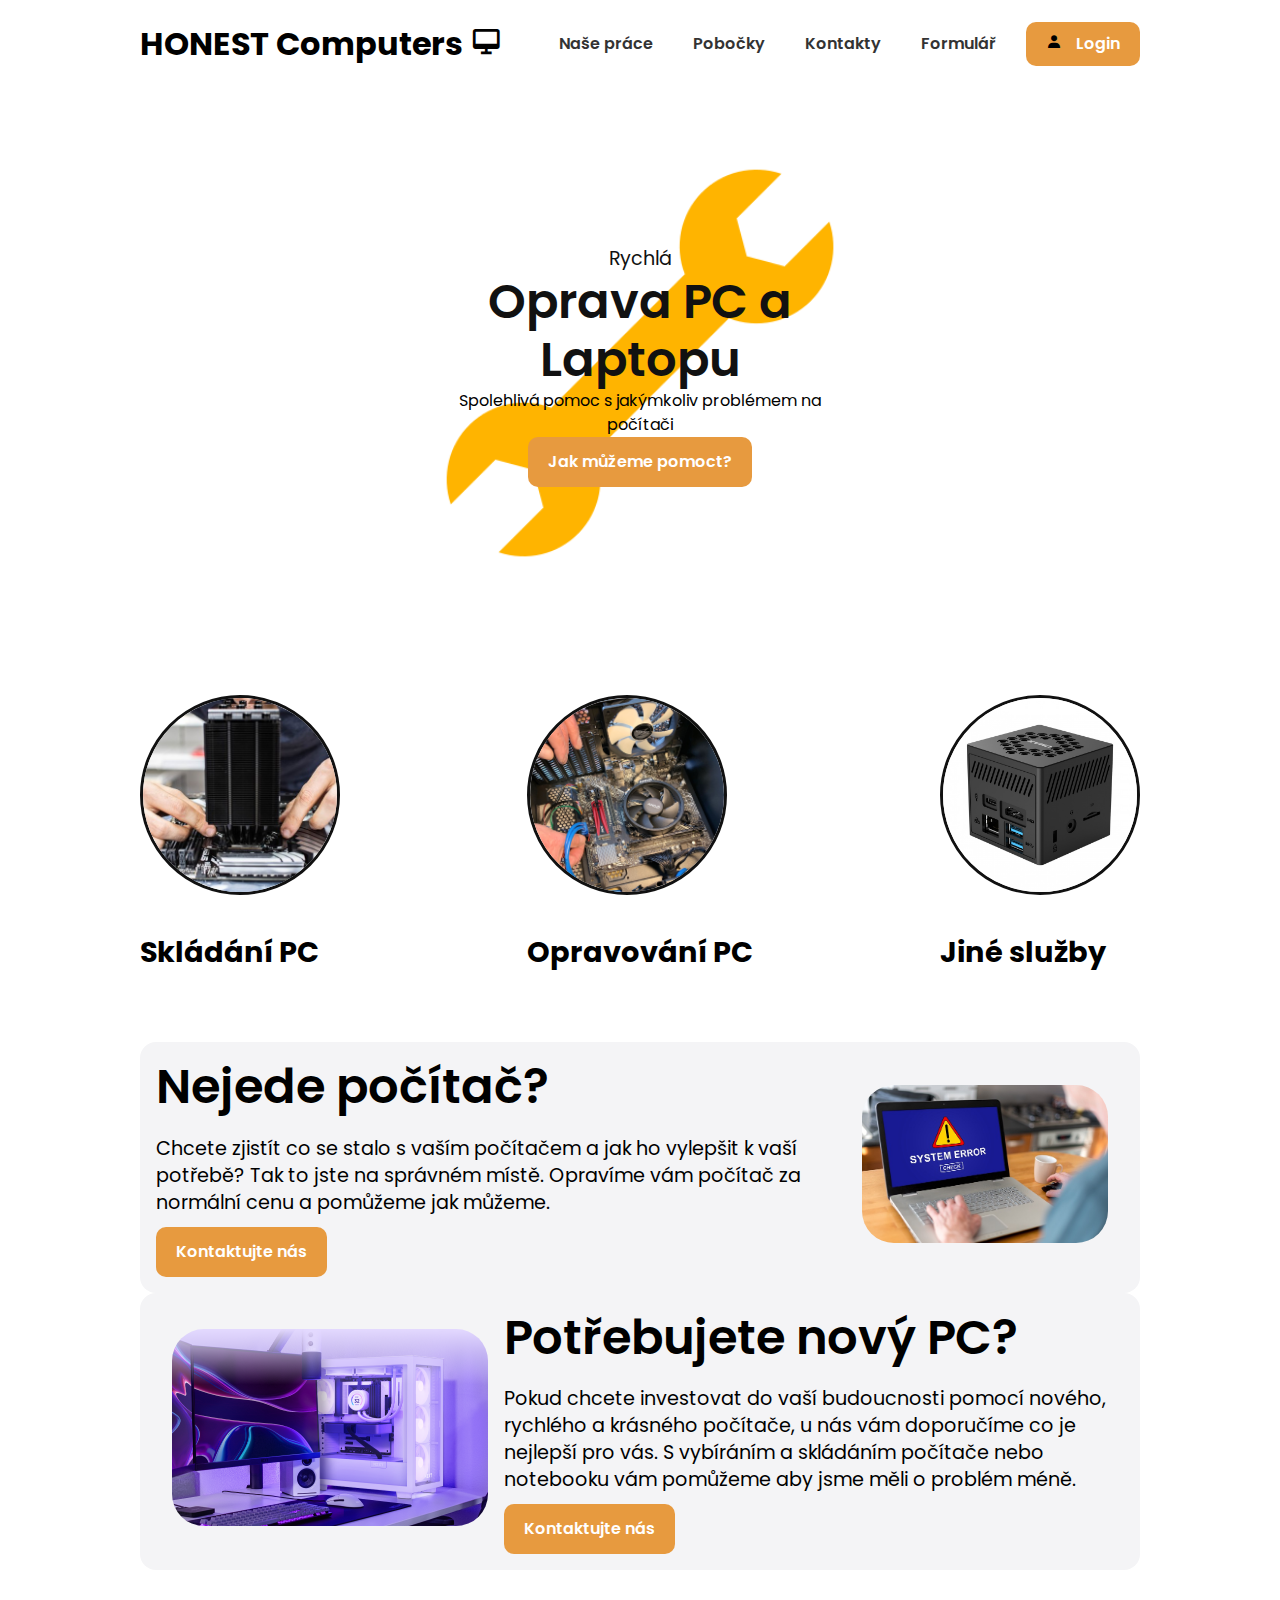
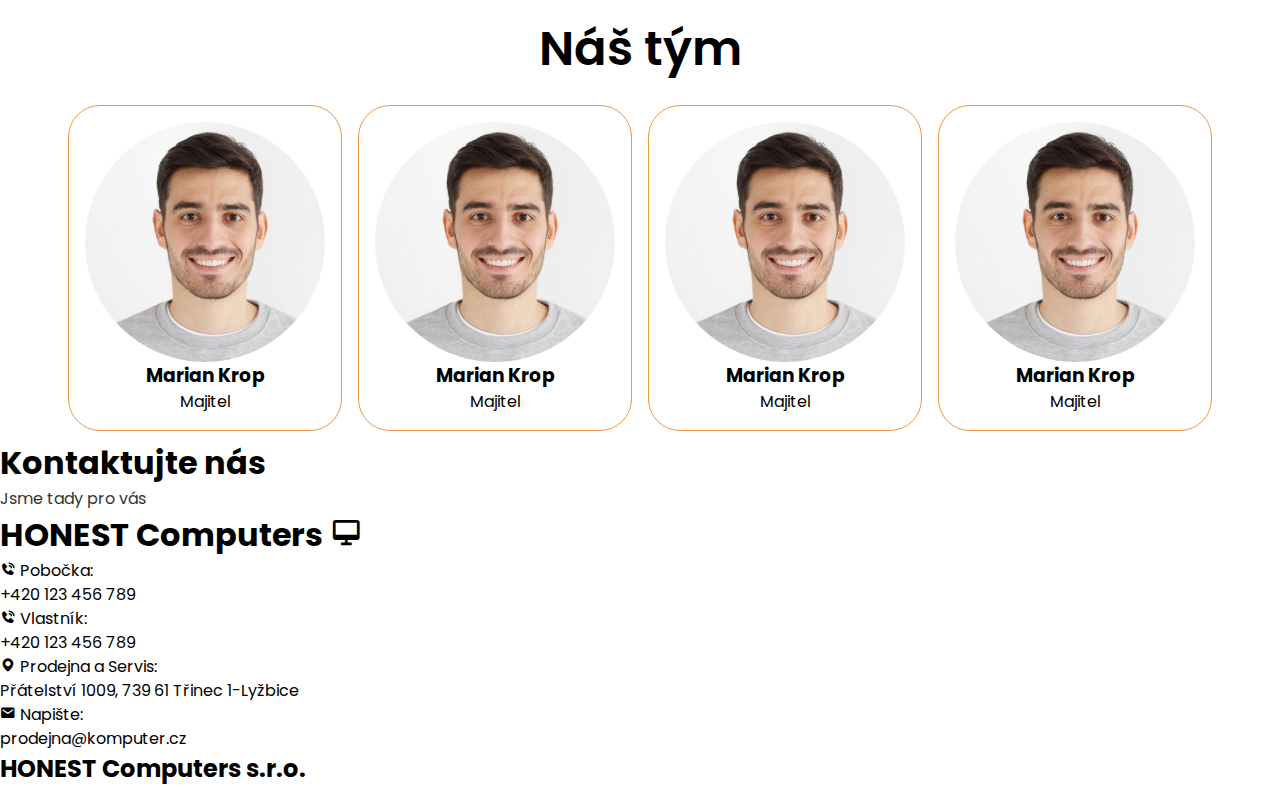
<file: src/index.html>
<!DOCTYPE html>
<html lang="cz">
<head>
    <meta charset="UTF-8">
    <meta name="description" content="HONEST Computers">
    <meta name="keywords" content="PC, Laptop, Oprava, Servis, Pomoc">
    <meta name="author" content="Marek Veit">
    <meta name="viewport" content="width=device-width, initial-scale=1.0">
    <link rel="icon" type="image/x-icon" href="#">
    <link rel="stylesheet" href="../src/css/main.css">
    <link href='https://unpkg.com/boxicons@2.1.4/css/boxicons.min.css' rel='stylesheet'>
    <link rel="preconnect" href="https://fonts.googleapis.com">
    <link rel="preconnect" href="https://fonts.gstatic.com" crossorigin>
    <link href="https://fonts.googleapis.com/css2?family=Poppins:ital,wght@0,100;0,200;0,300;0,400;0,500;0,600;0,700;0,800;0,900;1,100;1,200;1,300;1,400;1,500;1,600;1,700;1,800;1,900&display=swap" rel="stylesheet">
    <title>HONEST Computers</title>
</head>
<body>
    <nav class="navbar">
        <div class="container">
            <div class="logo">
                <a href="index.html">
                    <h1>HONEST Computers <i class='bx bx-desktop'></i></h1>
                </a>
            </div>
            <div class="main-menu">
                <ul>
                    <li><a href="../src/prace.html" target="_blank">Naše práce</a></li>
                    <li><a href="../src/pobocky.html" target="_blank">Pobočky</a></li>
                    <li><a href="../src/kontakty.html" target="_blank">Kontakty</a></li>
                    <li><a href="../src/formular.html" target="_blank">Formulář</a></li>
                    <li><a class="btn btn-primary" href="../src/login.html" target="_blank"><i class='bx bxs-user'></i> Login</a></li>
                </ul>
            </div>
        </div>
    </nav>

    <main>
        <section class="intro">
            <div class="container-sm">
                <img src="../src/img/repairPC2.png" alt="Logo">
                <div class="intro-content">
                    <h2 class="text-md text-close">Rychlá</h2>
                    <h1 class="text-xxl text-close">Oprava PC a Laptopu</h1>
                    <p>Spolehlivá pomoc s jakýmkoliv problémem na počítači</p>
                    <div class="btn btn-primary">Jak můžeme pomoct?</div>
                </div>
            </div>
        </section>
        <section class="volba">
            <div class="container">
                <div class="volba-content">
                    <div class="volba-slozeni">
                        <a href="#">
                            <img src="../src/img/slozeniPC.jpg" alt="Slozeni">
                            <h2 class="text-lg text-bold">Skládání PC</h2>
                        </a>
                    </div>
                    <div class="volba-oprava">
                        <a href="#">
                            <img src="../src/img/opravaPC.jpg" alt="Oprava">
                            <h2 class="text-lg text-bold">Opravování PC</h2>
                        </a>
                    </div>
                    <div class="volba-jine">
                        <a href="#">
                            <img src="../src/img/jinePC.jpg" alt="Jine">
                            <h2 class="text-lg text-bold">Jiné služby</h2>
                        </a>
                    </div>
                </div>
            </div>
        </section>
        <section class="info">
            <div class="container">
                <div class="info-container">
                    <div class="info-content">
                        <h1 class="text-title">Nejede počítač?</h1>
                        <p class="text-md">Chcete zjistít co se stalo s vaším počítačem a jak ho vylepšit k vaší potřebě? Tak to jste na správném místě. Opravíme vám počítač za normální cenu a pomůžeme jak můžeme.</p>
                        <div class="info-button">
                            <a href="#" class="btn btn-primary">Kontaktujte nás</a></a>
                        </div>
                    </div>
                    <div class="info-pick">
                        <img src="../src/img/laptopError.jpeg" alt="Laptop Error">
                    </div>
                </div>
            </div>
            
            <div class="container">
                <div class="info-container reverse">
                    <div class="info-content">
                        <h1 class="text-title">Potřebujete nový PC?</h1>
                        <p class="text-md">Pokud chcete investovat do vaší budoucnosti pomocí nového, rychlého a krásného počítače, u nás vám doporučíme co je nejlepší pro vás. S vybíráním a skládáním počítače nebo notebooku vám pomůžeme aby jsme měli o problém méně.</p>
                        <div class="info-button">
                            <a href="#" class="btn btn-primary">Kontaktujte nás</a></a>
                        </div>
                    </div>
                    <div class="info-pick">
                        <img src="../src/img/newPC.png" alt="Laptop Error">
                    </div>
                </div>
            </div>
                
            
        </section>
        <div class="tym">
            <h1 class="text-title text-center">Náš tým</h1>
            <div class="tym-card">
                <a href="#">
                    <img src="../src/img/Front.jpg" alt="Marian Krop">
                    <h3>Marian Krop</h3>
                    <p>Majitel</p>
                </a>
                <a href="#">
                    <img src="../src/img/Front.jpg" alt="Marian Krop">
                    <h3>Marian Krop</h3>
                    <p>Majitel</p>
                </a>
                <a href="#">
                    <img src="../src/img/Front.jpg" alt="Marian Krop">
                    <h3>Marian Krop</h3>
                    <p>Majitel</p>
                </a>
                <a href="#">
                    <img src="../src/img/Front.jpg" alt="Marian Krop">
                    <h3>Marian Krop</h3>
                    <p>Majitel</p>
                </a>
            </div>
        </div>
        
    </main>

    <footer>
        <div class="kontaktujte">
            <h1>Kontaktujte nás</h1>
            <a href="../src/mail.html">Jsme tady pro vás</a>
        </div>
        <div class="udaje">
            <h1>HONEST Computers <i class='bx bx-desktop'></i></h1>
            <p><i class='bx bxs-phone-call'></i> Pobočka:</p>
            <p>+420 123 456 789</p>
            <p><i class='bx bxs-phone-call'></i> Vlastník:</p>
            <p>+420 123 456 789</p>
            <p><i class='bx bxs-map'></i> Prodejna a Servis:</p>
            <p>Přátelství 1009, 739 61 Třinec 1-Lyžbice</p>
            <p><i class='bx bxs-envelope'></i> Napište:</p>
            <p>prodejna@komputer.cz</p>
        </div>
        <div class="konec">
            <h2>HONEST Computers s.r.o.</h2>
        </div>
    </footer>
</body>
</html>
</file>
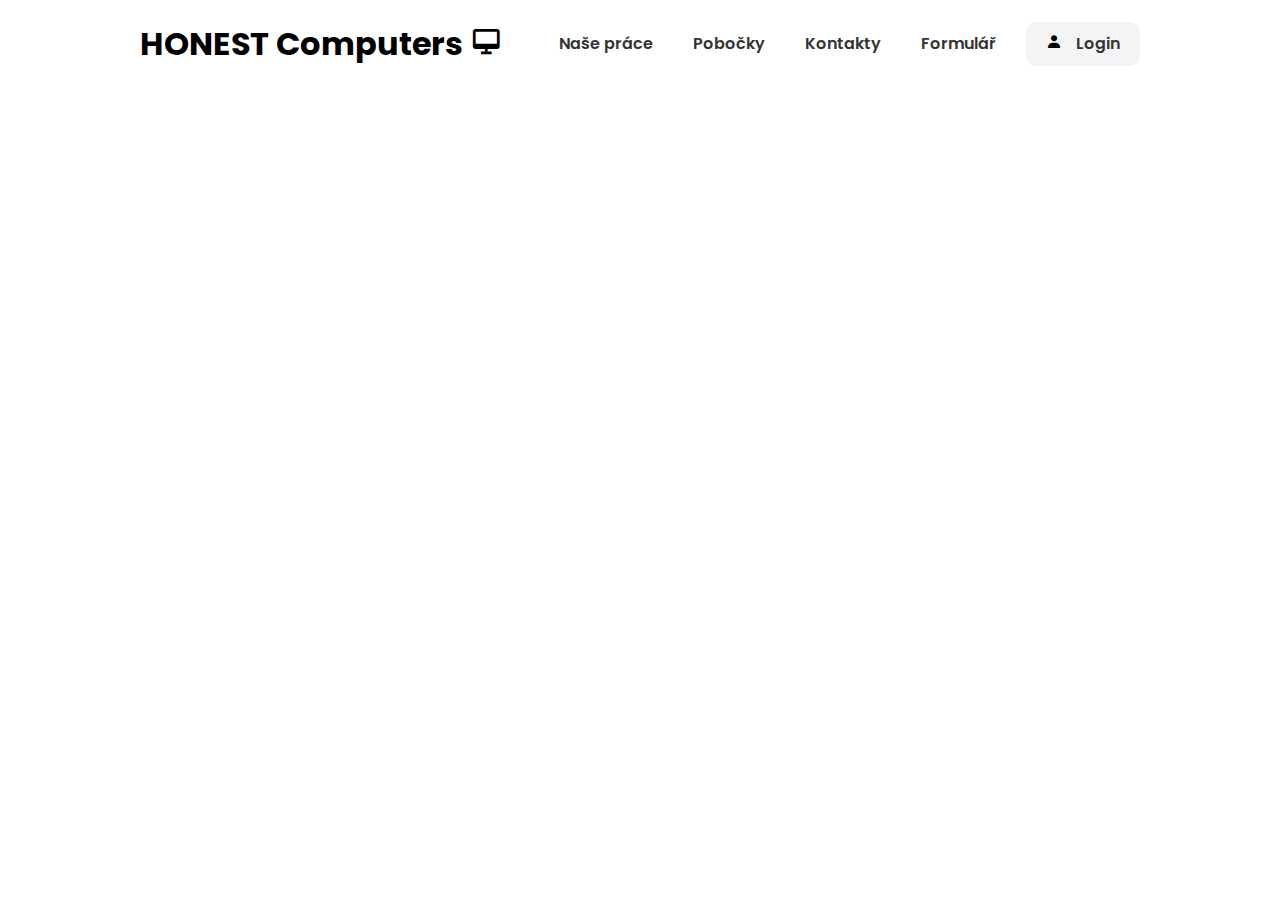
<file: src/pobocky.html>
<!DOCTYPE html>
<html lang="cz">
<head>
    <meta charset="UTF-8">
    <meta name="description" content="HONEST Computers">
    <meta name="keywords" content="PC, Laptop, Oprava, Servis, Pomoc">
    <meta name="author" content="Marek Veit">
    <meta name="viewport" content="width=device-width, initial-scale=1.0">
    <link rel="icon" type="image/x-icon" href="#">
    <link rel="stylesheet" href="../src/css/main.css">
    <link href='https://unpkg.com/boxicons@2.1.4/css/boxicons.min.css' rel='stylesheet'>
    <link rel="preconnect" href="https://fonts.googleapis.com">
    <link rel="preconnect" href="https://fonts.gstatic.com" crossorigin>
    <link href="https://fonts.googleapis.com/css2?family=Poppins:ital,wght@0,100;0,200;0,300;0,400;0,500;0,600;0,700;0,800;0,900;1,100;1,200;1,300;1,400;1,500;1,600;1,700;1,800;1,900&display=swap" rel="stylesheet">
    <title>HONEST Computers</title>
</head>
<body>
    <nav class="navbar">
        <div class="container">
            <div class="logo">
                <a href="index.html">
                    <h1>HONEST Computers <i class='bx bx-desktop'></i></h1>
                </a>
            </div>
            <div class="main-menu">
                <ul>
                    <li><a href="../src/prace.html" target="_blank">Naše práce</a></li>
                    <li><a href="../src/pobocky.html" target="_blank">Pobočky</a></li>
                    <li><a href="../src/kontakty.html" target="_blank">Kontakty</a></li>
                    <li><a href="../src/formular.html" target="_blank">Formulář</a></li>
                    <li><a class="btn" href="../src/login.html" target="_blank"><i class='bx bxs-user'></i> Login</a></li>
                </ul>
            </div>
        </div>
    </nav>
    </header>

    <main>
        <iframe width="500" height="300" src="https://frame.mapy.cz/zakladni?vlastni-body&x=18.6759655&y=49.6607384&z=18&ut=HONEST%20Computers%20s.r.o.&uc=9rFs7xV1ve&ud=P%C5%99%C3%A1telstv%C3%AD%201009%2C%20T%C5%99inec%2C%20739%2061%2C%20okres%20Fr%C3%BDdek-M%C3%ADstek" frameborder="0"></iframe>
    </main>

    <footer>

    </footer>
</body>
</html>
</file>
<file: src/css/main.css>
*{
    box-sizing: border-box;
    color: black;
    margin: 0rem;
    padding: 0rem;
}

:root{
--primary-color: #E79A3F;
--light-primary: #fcd09a;
--very-light-primary: #ffecd6;
--light-color: #f4f4f6;
--dark-color: #111;

}

body{
    font-family: 'Poppins',sans-serif;
    font-size: 16px;
    line-height: 1.5;
    background: #fff;
}
a{
    text-decoration: none;
    color: #333;
}
ul{
    list-style: none;
}
img{
    max-width: 100%;
}

/*Navbar*/

.navbar{
    background: #fff;
    padding: 20px;
}
.navbar .container{
    display: flex;
    justify-content: space-between;
    align-items: center;
}
.navbar .main-menu ul{
    display: flex;
}
.navbar ul li a{
    padding: 10px 20px;
    display: block;
    font-weight: 600;
    transition: 0.5s;
}
.navbar ul li a:hover{
    color: var(--primary-color);
}
.navbar ul li a i{
    margin-right: 10px;
}
.navbar ul li:last-child a{
    margin-left: 10px;
}

/*Intro*/

.intro{
    margin-bottom: 50px;
}
.intro .container-sm{
    position: relative;
    text-align: center;
}
.intro .container-sm img{
    height: 550px;
    filter: blur(0rem);
}
.intro-content{
    display: flex;
    flex-direction: column;
    justify-content: center;
    align-items: center;
    position: absolute;
    top: 50%;
    left: 50%;
    transform: translate(-50%, -50%);
    height: 550px;
}
.intro-content h1{
    color: var(--dark-color);

}
.intro-content h2{
    color: var(--dark-color);

}

/*Volba*/

.volba{
    margin-bottom: 50px;
}
.volba-content{
    display: flex;
    flex-direction: row;
    justify-content: space-between;
}
.volba-content a img{
    width: 200px;
    border: var(--dark-color) solid 0.2rem;
    border-radius: 50%;
}

/*Info*/

.info{
    margin-bottom: 50px;
}

.info-content{
background: url(#) no-repeat;
background-size: contain;
background-position: center center;
}

.info-container{
    display: flex;
    align-items: center;
    background-color: var(--light-color);
    border-radius: 1rem;
    padding: 1rem;
}

.reverse{
    flex-direction: row-reverse;
}

.info-pick{

}

.info-pick img{
    padding: 1rem;
    border-radius: 3rem;
}

/*Tým*/

.tym-card{
    display: flex;
    flex-wrap: wrap;
    align-items: center;
    justify-content: center;
}

.tym-card a{
    display: flex;
    flex-direction: column;
    align-items: center;
    border: var(--primary-color) solid 0.05rem;
    border-radius: 2rem;
    margin: 0.5rem;
    padding: 1rem;
    max-width: 20rem;
}

.tym-card a img{
    object-fit: cover;
    object-position: center center;
    width: 15rem;
    height: 15rem;
    border-radius: 50%;

}

/*Utility*/

.container{
    max-width: 1100px;
    margin: 0 auto;
    padding: 0 50px;
}
.container-sm{
    max-width: 800px;
    margin: 0 auto;
    padding: 0 50px;
}

/*Buttons*/

.btn{
    display: inline-block;
    padding: 13px 20px;
    background: var(--light-color);
    color: #333;
    font-weight: 600;
    text-decoration: none;
    border: none;
    border-radius: 10px;
    cursor: pointer;
    transition: 0.5s;
}
.btn:hover{
    opacity: 0.8;
}
.btn-primary{
    background: var(--primary-color);
    color: #fff;
}
.btn-dark{
    background: var(--dark-color);
    color: #fff;
}
.btn-block{
    display: block;
    width: 100%;
}

/*Text classes*/

.text-xxl{
    font-size: 3rem;
    line-height: 1.2;
    font-weight: 600;
    margin: 40px 0 20px;
}
.text-xl{
    font-size: 2.2rem;
    line-height: 1.4;
    font-weight: normal;
    margin: 40px 0 20px;
}
.text-lg{
    font-size: 1.8rem;
    line-height: 1.4;
    font-weight: normal;
    margin: 30px 0 20px;
}
.text-md{
    font-size: 1.2rem;
    line-height: 1.4;
    font-weight: normal;
    margin: 20px 0 10px;
}
.text-sm{
    font-size: 0.9rem;
    line-height: 1.4;
    font-weight: normal;
    margin: 10px 0 5px;
}
.text-center{
    text-align: center;
}
.text-bold{
    font-weight: bold;
}
.text-close{
    margin: 0;
    padding: 0;
}
.text-title{
    font-size: 3rem;
    line-height: 1.2;
    font-weight: 600;
    margin: 0 0 20px;
}
</file>
